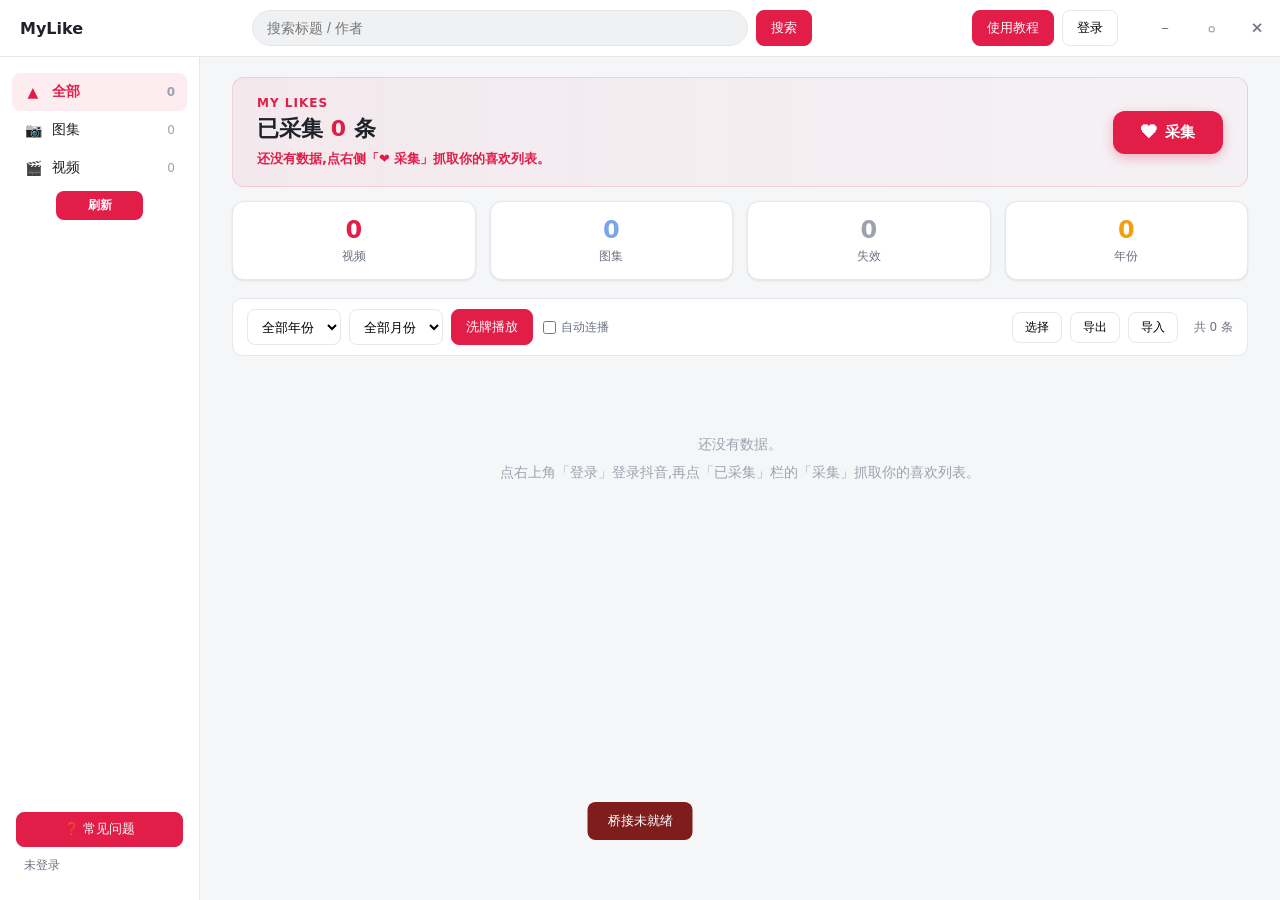
<file: src/DouyinShuffle.Win/WebUi/index.html>
<!DOCTYPE html>
<html lang="zh-CN">
<head>
<meta charset="UTF-8">
<meta name="viewport" content="width=device-width, initial-scale=1.0">
<title>MyLike</title>
<link rel="stylesheet" href="ui.css">
</head>
<body>
<div id="app">
  <header class="topbar">
    <div class="brand">
      <div class="brand-name">MyLike</div>
    </div>
    <div class="top-search">
      <input id="search" type="text" placeholder="搜索标题 / 作者" />
      <button class="top-btn primary" id="btn-search" title="执行搜索">搜索</button>
    </div>
    <div class="top-actions">
      <button class="top-btn primary" id="btn-tutorial" title="查看使用教程">使用教程</button>
      <button class="top-btn" id="btn-login" title="登录抖音">登录</button>
      <button class="top-btn danger hidden" id="btn-logout" title="清除登录信息">退出登录</button>
    </div>
    <div class="win-controls">
      <button class="wc-btn" id="win-min" title="最小化">&#8722;</button>
      <button class="wc-btn" id="win-max" title="最大化 / 还原">&#9634;</button>
      <button class="wc-btn wc-close" id="win-close" title="关闭">&#10005;</button>
    </div>
  </header>
  <div class="body">
    <nav class="sidenav">
      <div class="side-item active" id="nav-all">
        <span class="side-icon">&#9650;</span>
        <span class="side-label">全部</span>
        <span class="side-count" id="nav-all-count">0</span>
      </div>
      <div class="side-item" id="nav-gallery">
        <span class="side-icon">&#128247;</span>
        <span class="side-label">图集</span>
        <span class="side-count" id="nav-gallery-count">0</span>
      </div>
      <div class="side-item" id="nav-video">
        <span class="side-icon">&#127916;</span>
        <span class="side-label">视频</span>
        <span class="side-count" id="nav-video-count">0</span>
      </div>
      <div class="side-item" id="btn-refresh-list" title="手动刷新列表(采集/导入等操作后点击)">
        <span class="side-label">刷新</span>
      </div>
      <div class="side-help">
        <button class="help-btn primary" id="btn-faq" title="查看常见问题">&#10067; 常见问题</button>
      </div>
      <div class="side-foot" id="login-state">未登录</div>
    </nav>
    <main class="content">
      <!-- 采集进度条 -->
      <section class="collect-bar hidden" id="collect-bar">
        <div class="collect-main">
          <div class="collect-info">
            <span class="spinner"></span>
            <span id="collect-text">采集中…</span>
          </div>
          <button class="mini-btn" id="btn-stop-collect">停止</button>
        </div>
        <div class="collect-note">提示:最终采集数量可能与抖音显示的不一致(大量内容可能下架、删除),少几千到几万条为正常现象</div>
      </section>
      <section class="dashboard">
        <div class="dash-card">
          <div class="dash-left">
            <div class="dash-label">MY LIKES</div>
            <div class="dash-title">已采集 <b id="stat-total">0</b> 条</div>
            <div class="dash-sub" id="dash-sub">可洗牌播放或点击卡片播放。</div>
          </div>
          <button class="collect-btn" id="btn-collect" title="直连快采喜欢列表">
            <span class="heart">&#10084;</span>采集
          </button>
        </div>
        <div class="dash-stats">
          <div class="stat-box"><div class="s-v" id="stat-videos">0</div><div class="s-l">视频</div></div>
          <div class="stat-box"><div class="s-v" id="stat-gallery">0</div><div class="s-l">图集</div></div>
          <div class="stat-box"><div class="s-v" id="stat-invalid">0</div><div class="s-l">失效</div></div>
          <div class="stat-box"><div class="s-v" id="stat-years">0</div><div class="s-l">年份</div></div>
        </div>
      </section>
      <section class="list-toolbar">
        <div class="filters">
          <select id="year-filter"><option value="">全部年份</option></select>
          <select id="month-filter"><option value="">全部月份</option></select>
          <button class="top-btn primary" id="btn-shuffle" title="按当前筛选条件洗牌播放">洗牌播放</button>
          <label class="auto-next-toggle" id="auto-next-label" title="一条播放结束后自动播放下一条(默认关;播放中可按 A 或点播放页 🔁 切换)">
            <input type="checkbox" id="auto-next" />
            <span>自动连播</span>
          </label>
        </div>
        <div class="toolbar-actions">
          <button class="mini-btn" id="btn-select" title="进入选择模式">选择</button>
          <span class="select-group hidden" id="select-group">
            <button class="mini-btn" id="btn-select-all">全选</button>
            <button class="mini-btn" id="btn-unselect">取消</button>
            <button class="mini-btn danger" id="btn-delete" title="只删除本地记录">删除</button>
            <button class="mini-btn" id="btn-unlike" title="取消选中内容在抖音上的点赞">取消点赞</button>
          </span>
          <button class="mini-btn" id="btn-export">导出</button>
          <button class="mini-btn" id="btn-import">导入</button>
          <span class="page-info" id="list-info">共 0 条</span>
        </div>
      </section>
      <section class="list-grid" id="list-grid"></section>
      <div class="load-more hidden" id="load-more">下拉加载更多…</div>
    </main>
  </div>
</div>
<div class="playing-bar hidden" id="playing-bar">
  <span id="playing-text"></span>
  <button class="mini-btn" id="btn-stop">停止</button>
</div>
<div class="playing-bar hidden" id="unlike-bar">
  <span id="unlike-text"></span>
  <button class="mini-btn" id="btn-unlike-stop">停止</button>
</div>
<div class="toast" id="toast"></div>
<!-- 帮助弹窗(使用教程 / 常见问题) -->
<div class="modal-mask hidden" id="help-modal">
  <div class="modal-box">
    <div class="modal-head">
      <span class="modal-title" id="help-title">帮助</span>
      <button class="modal-close" id="help-close" title="关闭(Esc)">&#10005;</button>
    </div>
    <div class="modal-body" id="help-body"></div>
  </div>
</div>
<script src="ui.js"></script>
</body>
</html>
</file>
<file: src/DouyinShuffle.Win/WebUi/ui.css>
:root {
  --bg: #f5f6f8;
  --bg-card: #ffffff;
  --border: #e5e7eb;
  --text: #1f2329;
  --text-dim: #6b7280;
  --text-mute: #9ca3af;
  --accent: #e11d48;
  --accent-dark: #be123c;
  --bg-side: #ffffff;
  --shadow: 0 1px 3px rgba(0,0,0,.06), 0 1px 2px rgba(0,0,0,.04);
}
* { margin:0; padding:0; box-sizing:border-box; }
html, body { height:100%; }
body { font-family:system-ui,"Microsoft YaHei",sans-serif; background:var(--bg); color:var(--text); }
#app { display:flex; flex-direction:column; height:100vh; overflow:hidden; }
.hidden { display:none !important; }

/* 顶部栏 = 自绘标题栏(无边框窗口):空白处可拖动(-webkit- 前缀兼容旧运行时) */
.topbar { display:flex; align-items:center; gap:24px; padding:10px 20px; background:#fff; border-bottom:1px solid var(--border); -webkit-app-region:drag; app-region:drag; }
.topbar input, .topbar button, .topbar select { -webkit-app-region:no-drag; app-region:no-drag; }
.brand { display:flex; flex-direction:column; min-width:72px; }
.brand-name { font-weight:700; font-size:16px; }
.top-search { flex:1; max-width:560px; display:flex; gap:8px; margin:0 auto; }
.top-search input { flex:1; padding:8px 14px; border:1px solid var(--border); border-radius:20px; background:#f0f1f3; font-size:14px; outline:none; }
.top-search input:focus { background:#fff; border-color:var(--accent); }
.top-actions { display:flex; gap:8px; }
.top-btn { padding:8px 14px; border:1px solid var(--border); border-radius:8px; background:#fff; font-size:13px; cursor:pointer; }
.top-btn:hover { background:var(--bg); }
.top-btn.primary { background:var(--accent); border-color:var(--accent); color:#fff; }
.top-btn.primary:hover { background:var(--accent-dark); }
.top-btn.danger { color:var(--accent); border-color:rgba(225,29,72,.35); }
.top-btn.danger:hover { background:rgba(225,29,72,.06); }
.top-btn:disabled { opacity:.5; cursor:not-allowed; }

/* 自绘窗口控制按钮(最小化/最大化/关闭):紧贴右上角 */
.win-controls { display:flex; margin-right:-20px; margin-top:-10px; margin-bottom:-10px; app-region:no-drag; }
.wc-btn { width:46px; height:44px; border:none; background:transparent; color:var(--text-dim); font-size:13px; cursor:pointer; display:flex; align-items:center; justify-content:center; }
.wc-btn:hover { background:var(--bg); color:var(--text); }
.wc-close:hover { background:#e81123; color:#fff; }

.body { display:flex; flex:1; overflow:hidden; }

/* 侧边 = 标题栏延伸:空白处同样可拖动(导航项除外) */
.sidenav { width:200px; background:var(--bg-side); border-right:1px solid var(--border); padding:16px 12px; display:flex; flex-direction:column; -webkit-app-region:drag; app-region:drag; }
.sidenav .side-item { -webkit-app-region:no-drag; app-region:no-drag; }
.side-item { display:flex; align-items:center; gap:10px; padding:10px 12px; border-radius:8px; cursor:pointer; font-size:14px; color:var(--text); }
.side-item:hover { background:var(--bg); }
.side-item.active { background:rgba(225,29,72,.08); color:var(--accent); font-weight:600; }
/* 手动刷新列表:红底强调,宽度为分类导航项一半,水平居中不贴边 */
#btn-refresh-list { background:var(--accent); color:#fff; font-weight:600; margin:4px auto 0; padding:6px 10px; font-size:12px; width:50%; justify-content:center; }
#btn-refresh-list:hover { background:var(--accent-dark); color:#fff; }
.side-icon { width:18px; text-align:center; }
.side-count { margin-left:auto; font-size:12px; color:var(--text-mute); }
.side-foot { margin-top:auto; padding:10px 12px; font-size:12px; color:var(--text-dim); }

/* 侧栏底部帮助按钮(常见问题,红底) + 登录状态:整组贴底 */
.side-help { margin-top:auto; display:flex; flex-direction:column; gap:6px; padding:0 4px 10px; }
.sidenav .help-btn { -webkit-app-region:no-drag; app-region:no-drag; }
.side-help + .side-foot { margin-top:0; padding-top:0; }
.help-btn { display:flex; align-items:center; justify-content:center; gap:6px; padding:8px 10px; border:1px solid var(--border); border-radius:8px; background:#fff; color:var(--text-dim); font-size:12.5px; cursor:pointer; }
.help-btn:hover { background:var(--bg); color:var(--text); border-color:#d1d5db; }
.help-btn.primary { background:var(--accent); border-color:var(--accent); color:#fff; }
.help-btn.primary:hover { background:var(--accent-dark); }

/* 帮助弹窗 */
.modal-mask { position:fixed; inset:0; background:rgba(15,18,25,.45); z-index:500; display:flex; align-items:center; justify-content:center; }
.modal-box { width:min(680px,90vw); max-height:82vh; background:#fff; border-radius:14px; box-shadow:0 12px 40px rgba(0,0,0,.22); display:flex; flex-direction:column; overflow:hidden; }
.modal-head { display:flex; align-items:center; justify-content:space-between; padding:14px 20px; border-bottom:1px solid var(--border); }
.modal-title { font-size:16px; font-weight:700; }
.modal-close { width:32px; height:32px; border:none; border-radius:8px; background:transparent; color:var(--text-dim); font-size:14px; cursor:pointer; }
.modal-close:hover { background:var(--bg); color:var(--text); }
.modal-body { padding:6px 22px 22px; overflow-y:auto; font-size:13.5px; line-height:1.75; color:var(--text); }
.modal-body h4 { margin:18px 0 6px; font-size:14.5px; color:var(--accent); }
.modal-body h4:first-child { margin-top:10px; }
.modal-body ul, .modal-body ol { padding-left:20px; }
.modal-body li { margin:4px 0; }
.modal-body p { margin:6px 0; }
.modal-body kbd { display:inline-block; min-width:22px; padding:1px 7px; border:1px solid #d1d5db; border-bottom-width:2px; border-radius:5px; background:#f9fafb; font-family:Consolas,monospace; font-size:12px; text-align:center; color:var(--text); }
.modal-body .faq-q { font-weight:600; margin-top:14px; }
.modal-body .faq-q::before { content:"Q "; color:var(--accent); }
.modal-body .faq-a { color:var(--text); margin:2px 0 0 0; }
.modal-body .faq-a::before { content:"A "; color:var(--text-mute); font-weight:600; }
.modal-body .dim { color:var(--text-dim); }

.content { flex:1; overflow-y:auto; padding:20px 32px; }

/* 采集进度条 */
.collect-bar { display:flex; flex-direction:column; gap:6px; background:linear-gradient(90deg,rgba(225,29,72,.08),rgba(225,29,72,.03)); border:1px solid rgba(225,29,72,.25); border-radius:10px; padding:10px 16px; margin-bottom:16px; }
.collect-main { display:flex; align-items:center; justify-content:space-between; gap:12px; }
.collect-info { display:flex; align-items:center; gap:10px; font-size:13px; color:var(--text); }
.collect-note { font-size:12px; color:var(--text-dim); line-height:1.5; }
.spinner { width:14px; height:14px; border:2px solid rgba(225,29,72,.25); border-top-color:var(--accent); border-radius:50%; animation:spin .8s linear infinite; }
@keyframes spin { to { transform:rotate(360deg); } }

/* 仪表盘 */
.dashboard { margin-bottom:18px; }
.dash-card { display:flex; align-items:center; justify-content:space-between; gap:24px; background:linear-gradient(90deg,rgba(225,29,72,.06),rgba(225,29,72,.02)); border:1px solid rgba(225,29,72,.15); border-radius:12px; padding:18px 24px; }
.dash-label { color:var(--accent); font-size:12px; letter-spacing:1px; text-transform:uppercase; font-weight:600; }
.dash-title { font-size:22px; font-weight:700; margin-top:4px; }
.dash-sub { color:var(--text-dim); font-size:13px; margin-top:6px; }
.dash-sub b { color:var(--accent); }
.dash-title b { color:var(--accent); }
.dash-sub.remind { color:var(--accent); font-weight:600; }
/* 采集按钮:栏右侧,大按钮 */
.collect-btn { display:flex; align-items:center; gap:8px; flex-shrink:0; padding:12px 28px; border:none; border-radius:12px; background:var(--accent); color:#fff; font-size:15px; font-weight:600; cursor:pointer; box-shadow:0 4px 12px rgba(225,29,72,.3); transition:background .15s, transform .1s; }
.collect-btn:hover { background:var(--accent-dark); }
.collect-btn:active { transform:scale(.97); }
.collect-btn .heart { font-size:16px; line-height:1; }
.collect-btn:disabled { opacity:.6; cursor:not-allowed; }
/* 数量为 0:呼吸提醒 */
.collect-btn.pulse { animation:pulse 1.8s ease-in-out infinite; }
@keyframes pulse { 0%,100% { box-shadow:0 4px 12px rgba(225,29,72,.3); } 50% { box-shadow:0 4px 22px rgba(225,29,72,.65); transform:scale(1.03); } }
.dash-stats { display:grid; grid-template-columns:repeat(4,1fr); gap:14px; margin-top:14px; }
.stat-box { background:#fff; border:1px solid var(--border); border-radius:12px; padding:14px; text-align:center; box-shadow:var(--shadow); }
.s-v { font-size:24px; font-weight:700; }
.stat-box:nth-child(1) .s-v { color:var(--accent); }
.stat-box:nth-child(2) .s-v { color:#7aa5e8; }
.stat-box:nth-child(3) .s-v { color:#9ca3af; }
.stat-box:nth-child(4) .s-v { color:#f59e0b; }
.s-l { color:var(--text-dim); font-size:12px; margin-top:4px; }

/* 列表工具栏 */
.list-toolbar { display:flex; justify-content:space-between; align-items:center; margin-bottom:14px; background:#fff; border:1px solid var(--border); border-radius:10px; padding:10px 14px; flex-wrap:wrap; gap:8px; }
.filters { display:flex; gap:8px; }
.filters select { padding:6px 10px; border:1px solid var(--border); border-radius:8px; background:#fff; font-size:13px; }
/* 自动连播开关 */
.auto-next-toggle { display:inline-flex; align-items:center; gap:5px; font-size:12px; color:var(--text-dim); cursor:pointer; user-select:none; padding:0 2px; white-space:nowrap; }
.auto-next-toggle input { accent-color:var(--accent); cursor:pointer; }
.auto-next-toggle.on { color:var(--accent); font-weight:600; }
.toolbar-actions { display:flex; gap:8px; align-items:center; flex-wrap:wrap; }
.mini-btn { padding:6px 12px; border:1px solid var(--border); border-radius:8px; background:#fff; font-size:12px; cursor:pointer; }
.mini-btn:hover { background:var(--bg); }
.mini-btn.danger { color:var(--accent); border-color:rgba(225,29,72,.3); }
.page-info { color:var(--text-dim); font-size:12px; margin-left:8px; }

/* 卡片网格 */
.list-grid { display:grid; grid-template-columns:repeat(auto-fill,minmax(180px,1fr)); gap:14px; }
.card-item { background:#fff; border:1px solid var(--border); border-radius:12px; overflow:hidden; cursor:pointer; transition:transform .1s, box-shadow .15s; box-shadow:var(--shadow); }
.card-item:hover { transform:translateY(-2px); box-shadow:0 4px 12px rgba(0,0,0,.1); }
.card-item.selected { border-color:var(--accent); box-shadow:0 0 0 2px rgba(225,29,72,.2); }
.card-cover { position:relative; width:100%; aspect-ratio:3/4; background:linear-gradient(135deg,#eceef1,#e2e5e9); overflow:hidden; }
.card-cover img { width:100%; height:100%; object-fit:cover; display:block; }
.card-cover img.broken { visibility:hidden; }
.badge { position:absolute; top:8px; left:8px; background:rgba(0,0,0,.65); color:#fff; font-size:10px; padding:2px 6px; border-radius:4px; }
.badge.dead { background:rgba(120,120,120,.8); }
.check { position:absolute; top:8px; right:8px; width:22px; height:22px; border-radius:50%; border:2px solid rgba(255,255,255,.9); background:rgba(0,0,0,.25); display:none; }
/* 圆圈仅在进入删除选择模式后才出现 */
.card-item.selecting .check { display:block; }
.card-item.selecting .check:hover { background:rgba(255,255,255,.5); }
.card-item.selected .check { background:var(--accent); border-color:var(--accent); }
.card-item.selected .check::after { content:"\2713"; color:#fff; font-size:12px; display:flex; align-items:center; justify-content:center; height:100%; }
.play-overlay { position:absolute; inset:0; display:flex; align-items:center; justify-content:center; background:rgba(0,0,0,.35); color:#fff; font-size:28px; opacity:0; transition:opacity .15s; }
.card-item:hover .play-overlay { opacity:1; }

/* 选择模式:勾选框常显、点击即选、不显示播放箭头 */
.card-item.selecting .check { background:rgba(255,255,255,.4); }
.card-item.selecting:hover .play-overlay { display:none; }
.card-item.selecting { cursor:pointer; }
.card-item.selecting.selected { border-color:var(--accent); box-shadow:0 0 0 2px rgba(225,29,72,.2); }
.card-item.selecting.selected .check { background:var(--accent); border-color:var(--accent); }
.card-item.selecting.selected .check::after { content:"\2713"; color:#fff; font-size:12px; display:flex; align-items:center; justify-content:center; height:100%; }
.mini-btn.active, .top-btn.active { background:var(--accent); border-color:var(--accent); color:#fff; }
.card-meta { padding:10px 12px; }
.card-desc { font-size:13px; line-height:1.4; display:-webkit-box; -webkit-line-clamp:2; -webkit-box-orient:vertical; overflow:hidden; min-height:36px; word-break:break-all; }
.card-desc.invalid { color:var(--text-mute); text-decoration:line-through; }
.card-desc.gallery { color:#7aa5e8; }
.card-author { font-size:11px; color:var(--text-dim); margin-top:4px; white-space:nowrap; overflow:hidden; text-overflow:ellipsis; }

.load-more { text-align:center; color:var(--text-mute); font-size:13px; padding:16px 0; cursor:pointer; }

/* 播放状态条 */
.playing-bar { position:fixed; bottom:0; left:0; right:0; background:#fff; border-top:1px solid var(--accent); padding:10px 20px; display:flex; align-items:center; gap:12px; z-index:100; box-shadow:0 -2px 8px rgba(0,0,0,.06); }
.playing-bar span { flex:1; color:var(--text); font-size:13px; white-space:nowrap; overflow:hidden; text-overflow:ellipsis; }

/* Toast */
.toast { position:fixed; bottom:60px; left:50%; transform:translateX(-50%); background:#1f2329; color:#fff; padding:10px 20px; border-radius:8px; font-size:13px; opacity:0; transition:opacity .3s; z-index:999; pointer-events:none; max-width:70vw; }
.toast.show { opacity:1; }
.empty { grid-column:1/-1; text-align:center; color:var(--text-mute); padding:60px 0; font-size:14px; line-height:2; }
</file>
